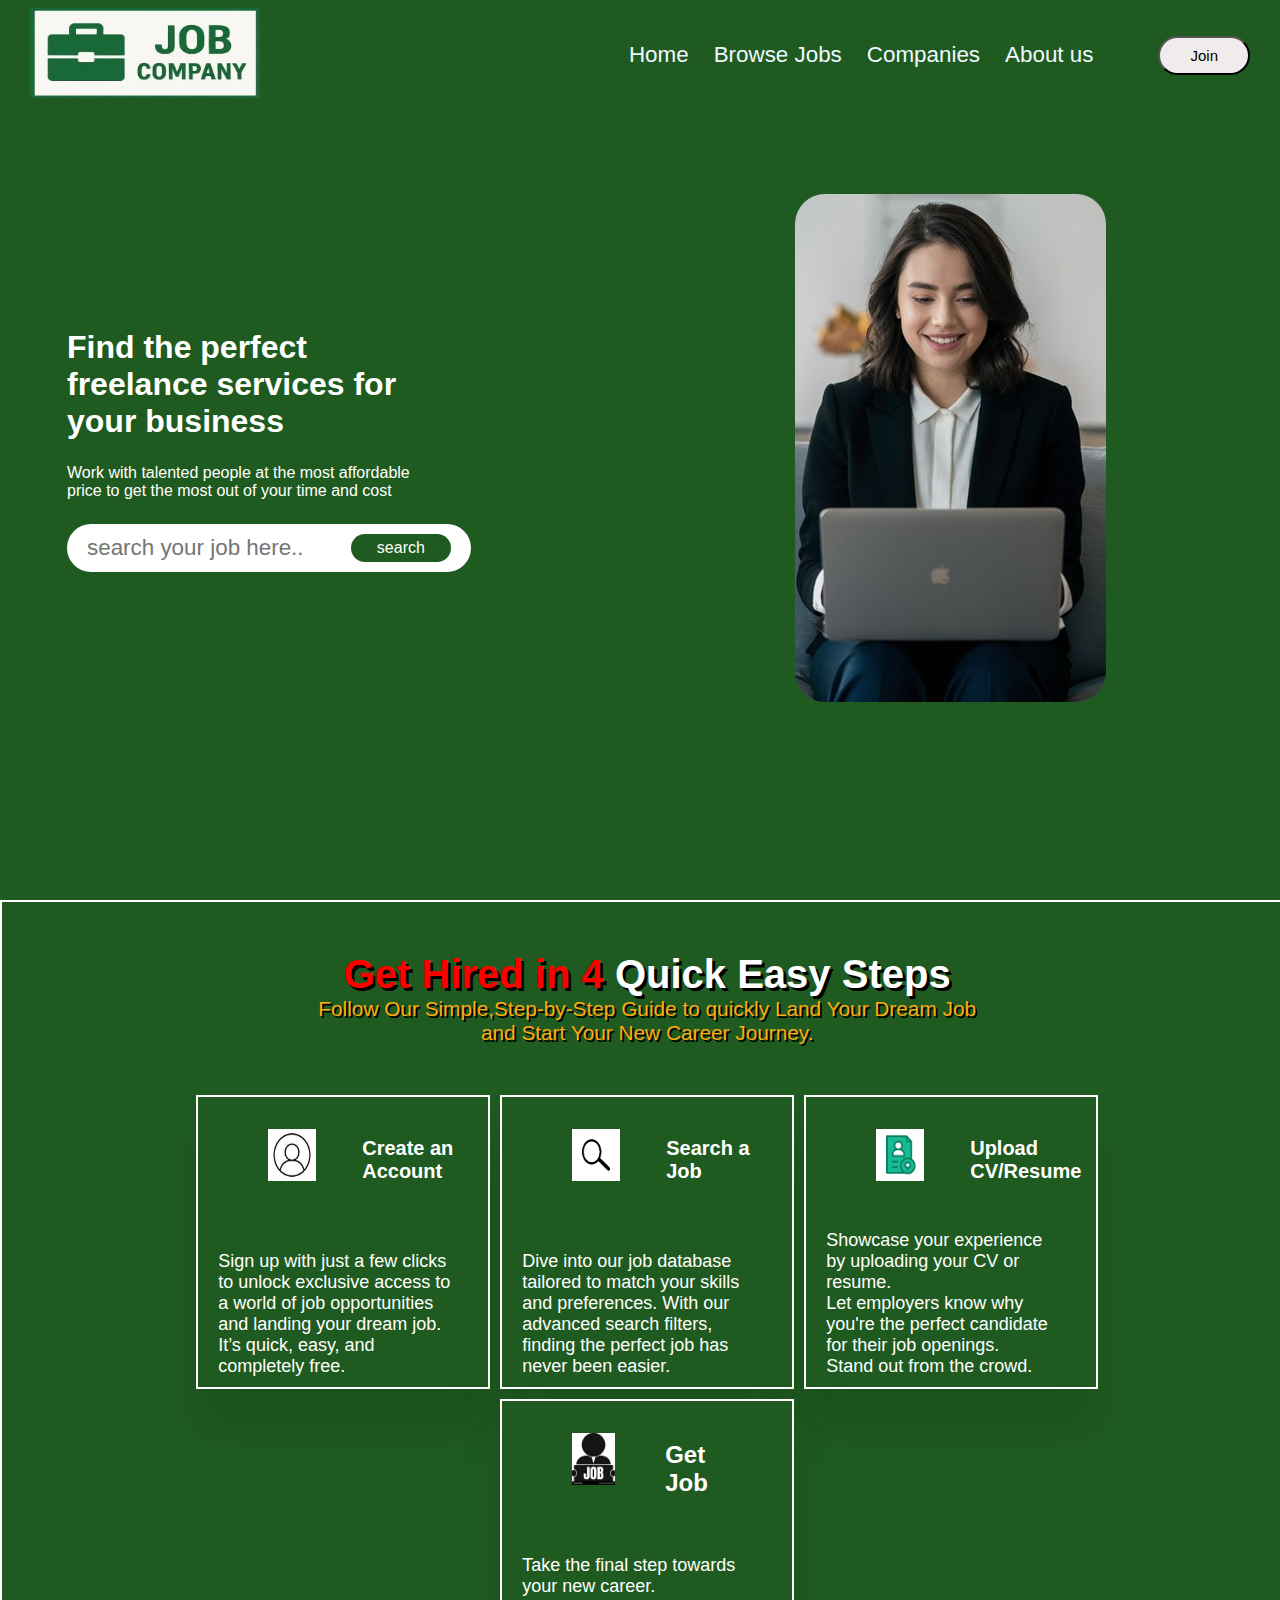
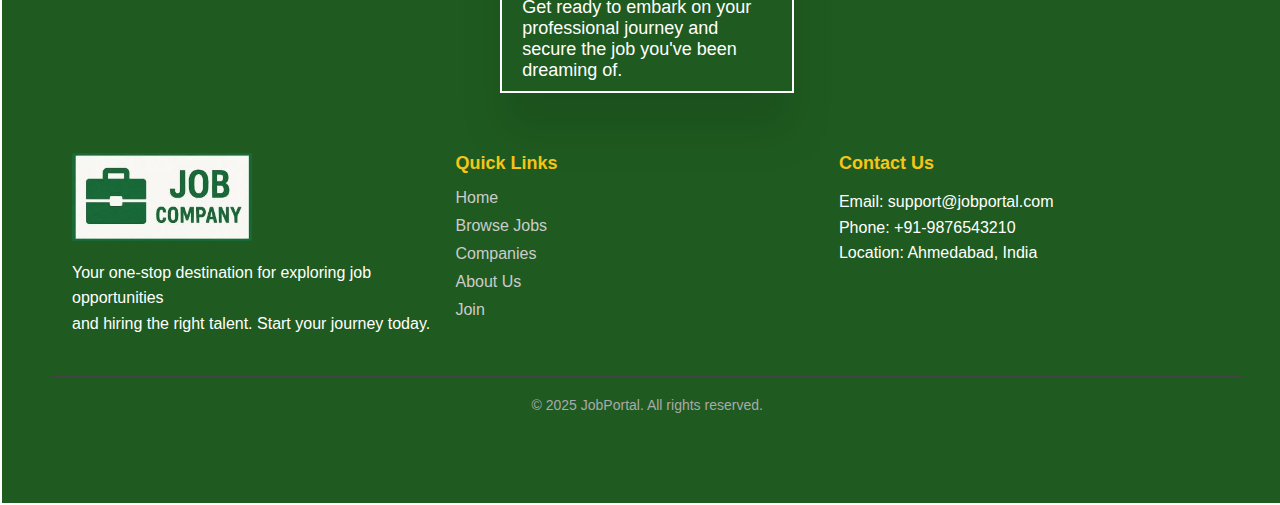
<file: index.html>
<!DOCTYPE html>
<html lang="en">

<head>
    <meta charset="UTF-8">
    <meta name="viewport" content="width=device-width, initial-scale=1.0">
    <title>Header</title>
    <link rel="stylesheet" href="style4.css">
    <link href='https://unpkg.com/boxicons@2.1.4/css/boxicons.min.css' rel='stylesheet'>
    <script>
        window.onload=function(){
          const bar =  document.getElementById("bar");
          const menu = document.getElementById("menu");
          if(bar){
            bar.addEventListener("click",()=> {
                menu.classList.toggle("active");
            });
          }
        }
    </script>
</head>

<body>
    <div class="sticky">
        <header>
            <div id="navbar" >
                <a href="index.html">
                    <img class="logo"
                        src="logo.jpg" height="90px" width="230px"></a>

                <ul style="list-style-type: none;" id="menu" >
                    <li><a href="./index.html">Home</a></li>
                    <li class="dropdown">
                        <a href="#">Browse Jobs</a>
                        <div class="dropdown-box">
                            <a href="#">Full Time</a><br>
                            <a href="#">Part Time</a><br>
                            <a href="#">Remote</a>
                        </div>
                    </li>
                    <li><a href="company.html">Companies</a></li>
                    <li><a href="./about.html">About us</a></li>
                    <a href="form.html"><button id="w-btn">Join</button></a>
                </ul>
                <i id="bar" class='bx bx-menu'></i>
            </div>

        </header>

    </div>
    <section class="hero">
        <div class="hero-box obj-width">
            <div class="h-left">
                <h1> Find the perfect freelance services for your business </h1>
                <p>Work with talented people at the most affordable price to get the most out of your time and cost </p>
                <div class="search">
                    <input type="text" placeholder="search your job here..">
                    <a id="g-btn" herf="#">search</a>
                </div>
            </div>

            <div class="h-right">
                <img src="img1.jpg">
            </div>
        </div>
     </section>

     <div class="wholepage">
        <h1>Get Hired in 4 <span class="highlight">Quick Easy Steps</span></h1>
        <p class="subtext">Follow Our Simple,Step-by-Step Guide to quickly Land Your Dream Job 
            <br>and Start Your New Career Journey.</p>
    <div class="container">

        <div class="card">
            <img src="account2.jpg">
            <h2 class="text">Create an Account</h2>
            <p>Sign up with just a few clicks to unlock exclusive access to a world of job opportunities and landing your dream job. It’s quick, easy, and completely free.</p>
        </div>

        <div class="card">
            <img src="search.jpg">
            <h2 class="text">Search a Job</h2>
            <p>Dive into our job database tailored to match your skills and preferences. With our advanced search filters, finding the perfect job has never been easier.</p>
        </div>

        <div class="card">
            <img src="upload.png">
            <h2>Upload CV/Resume</h2>
            <p>
                Showcase your experience by uploading your CV or resume.<br>
                Let employers know why you're the perfect candidate for their job openings.<br>Stand out from the crowd.
            </p>
        </div>

        <div class="card">
            <img src="job.jpg">
            <div class="text">
                <h2>Get Job</h2></div>
            <p>Take the final step towards your new career.<br>Get ready to embark on your professional journey and secure the job you've been dreaming of.</p>
        </div>
    </div>

    
    
    <footer class="footer">
        <div class="footer-container">
            <div class="footer-section about">
                <img class="logo" src="logo.jpg" alt="Logo" width="180px">
                <p>Your one-stop destination for exploring job opportunities <br>
                    and hiring the right talent. Start your journey today.</p>
            </div>
    
            <div class="footer-section links">
                <h3>Quick Links</h3>
                <ul>
                    <li><a href="index1.html">Home</a></li>
                    <li><a href="#">Browse Jobs</a></li>
                    <li><a href="companys.html">Companies</a></li>
                    <li><a href="#">About Us</a></li>
                    <li><a href="form.html">Join</a></li>
                </ul>
            </div>
    
            <div class="footer-section contact">
                <h3>Contact Us</h3>
                <p>Email: support@jobportal.com</p>
                <p>Phone: +91-9876543210</p>
                <p>Location: Ahmedabad, India</p>
            </div>
    
        
        </div>
    
        <div class="footer-bottom">
            <p>&copy; 2025 JobPortal. All rights reserved.</p>
        </div>
    </footer>
    
</body>

</html>
</file>
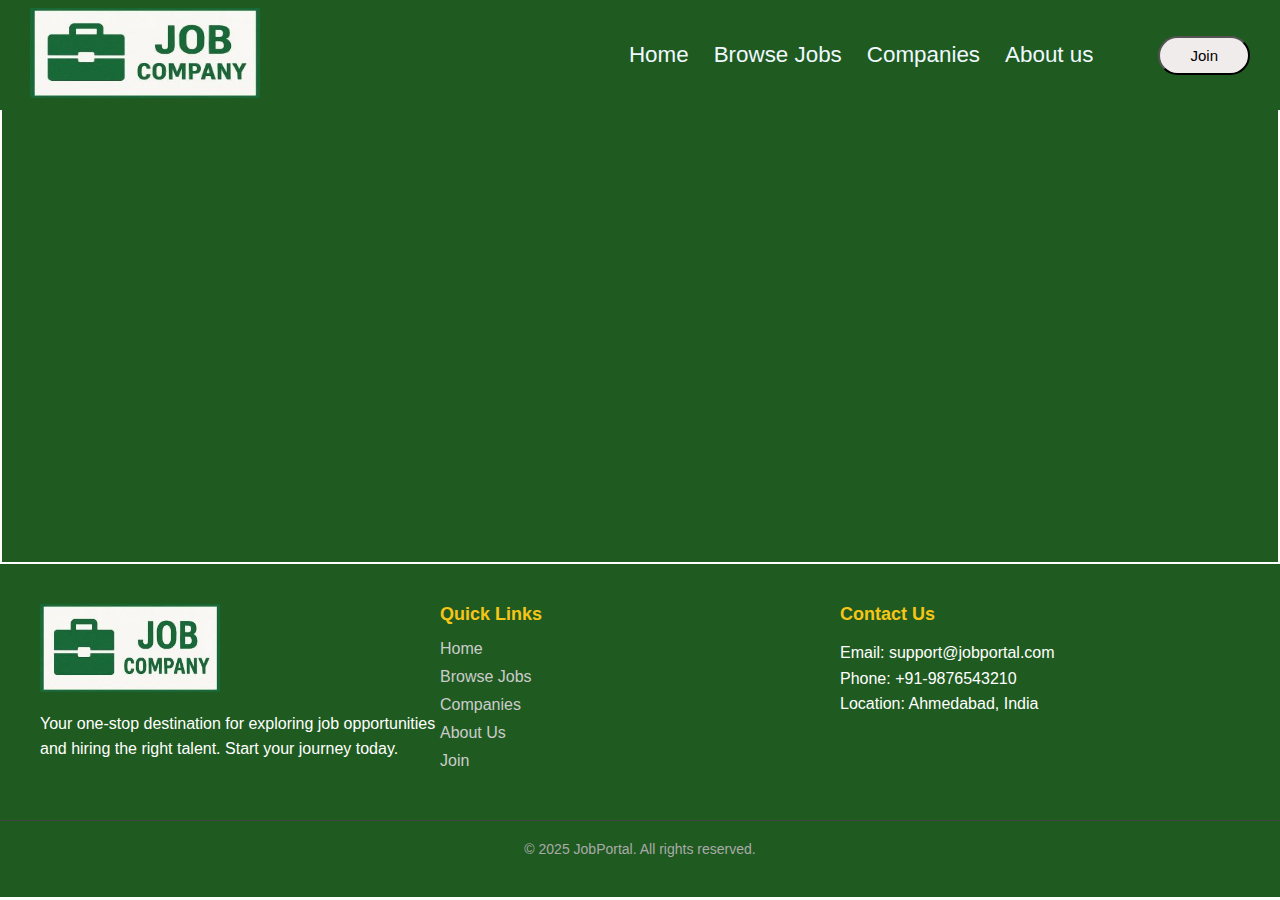
<file: about.html>
<!DOCTYPE html>
<html lang="en">

<head>
    <meta charset="UTF-8">
    <meta name="viewport" content="width=device-width, initial-scale=1.0">
    <title>About us</title>
    <link rel="stylesheet" href="./style4.css">
    <link href='https://unpkg.com/boxicons@2.1.4/css/boxicons.min.css' rel='stylesheet'>
    <script>
        window.onload=function(){
          const bar =  document.getElementById("bar");
          const menu = document.getElementById("menu");
          if(bar){
            bar.addEventListener("click",()=> {
                menu.classList.toggle("active");
            });
          }
        }
    </script>
    <style>
        iframe {
            display: flex;
            justify-content: center;
            align-items: center;
            margin: 0 auto;
            padding-top: 90px;
        

        }
        .iframebox{
            position: relative;
            top: 20px;
            border: 2px solid white;
            background-color:  rgb(31, 91, 32);
        }
        @media(max-width:699px){
            iframe{
                width:auto;
              
            }
        }

    </style>
</head>

<body>
    <div class="sticky">
        <header>
            <div id="navbar" >
                <a href="index.html">
                    <img class="logo"
                        src="logo.jpg" height="90px" width="230px"></a>

                <ul style="list-style-type: none;" id="menu" >
                    <li><a href="./index.html">Home</a></li>
                    <li class="dropdown">
                        <a href="#">Browse Jobs</a>
                        <div class="dropdown-box">
                            <a href="#">Full Time</a><br>
                            <a href="#">Part Time</a><br>
                            <a href="#">Remote</a>
                        </div>
                    </li>
                    <li><a href="company.html">Companies</a></li>
                    <li><a href="./about.html">About us</a></li>
                    <a href="form.html"><button id="w-btn">Join</button></a>
                </ul>
                <i id="bar" class='bx bx-menu'></i>
            </div>

        </header>

    </div>
    <div class="iframebox">


    <iframe
        src="https://www.google.com/maps/embed?pb=!1m18!1m12!1m3!1d3671.6547785840125!2d72.54541757386635!3d23.036444415813126!2m3!1f0!2f0!3f0!3m2!1i1024!2i768!4f13.1!3m3!1m2!1s0x395e84eb2ad9d19d%3A0xf2b4a864174675d9!2sK.%20S.%20School%20of%20Business%20Management%20%26%20Information%20Technology!5e0!3m2!1sen!2sin!4v1744873684693!5m2!1sen!2sin"
        width="600" height="450" style="border:0;" allowfullscreen="" loading="lazy"
        referrerpolicy="no-referrer-when-downgrade" ></iframe>

    </div>
    <footer class="footer">
        <div class="footer-container">
            <div class="footer-section about">
                <img class="logo" src="logo.jpg" alt="Logo" width="180px">
                <p>Your one-stop destination for exploring job opportunities <br>
                    and hiring the right talent. Start your journey today.</p>
            </div>

            <div class="footer-section links">
                <h3>Quick Links</h3>
                <ul>
                    <li><a href="index1.html">Home</a></li>
                    <li><a href="#">Browse Jobs</a></li>
                    <li><a href="companys.html">Companies</a></li>
                    <li><a href="#">About Us</a></li>
                    <li><a href="form.html">Join</a></li>
                </ul>
            </div>

            <div class="footer-section contact">
                <h3>Contact Us</h3>
                <p>Email: support@jobportal.com</p>
                <p>Phone: +91-9876543210</p>
                <p>Location: Ahmedabad, India</p>
            </div>


        </div>

        <div class="footer-bottom">
            <p>&copy; 2025 JobPortal. All rights reserved.</p>
        </div>
    </footer>
</body>

</html>
</file>
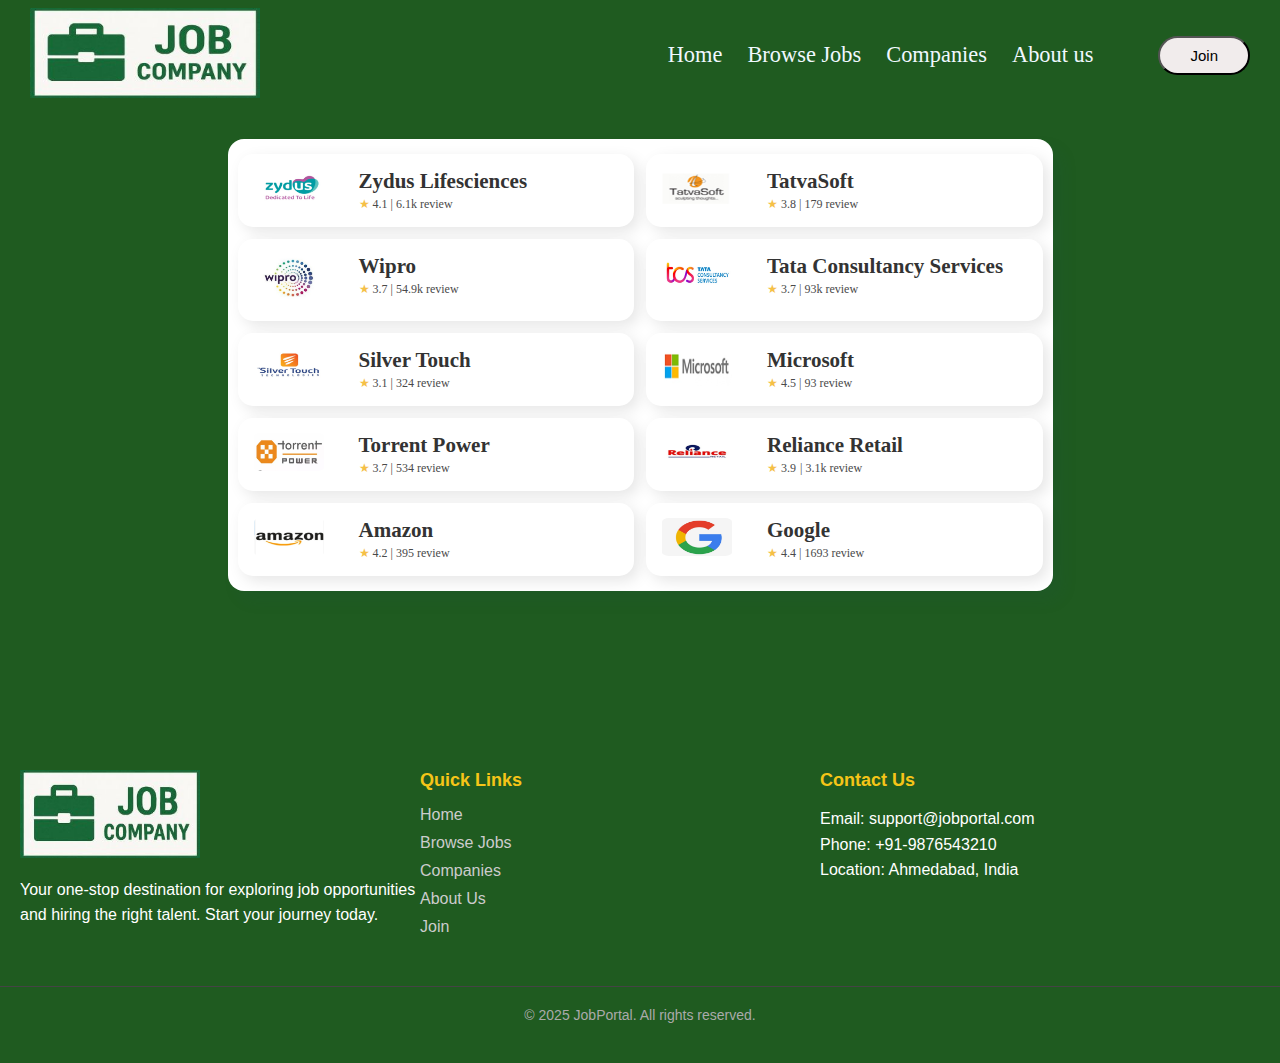
<file: company.html>
<!DOCTYPE html>
<html lang="en">

<head>
    <meta charset="UTF-8">
    <meta name="viewport" content="width=device-width, initial-scale=1.0">
    <link rel="stylesheet" href="stylee1.css">
    <title>Document</title>
    <link href='https://unpkg.com/boxicons@2.1.4/css/boxicons.min.css' rel='stylesheet'>
    <script>
        window.onload=function(){
          const barr =  document.getElementById("barr");
          const menu = document.getElementById("menu");
          if(barr){
            barr.addEventListener("click",()=> {
                menu.classList.toggle("active");
            });
          }
        }
    </script>
    
       
</head>

<body>

    
    <div class="sticky">
        <header>
            <div id="navbar" >
                <a href="index.html">
                    <img class="logo1"
                        src="logo.jpg" height="90px" width="230px"></a>

                <ul style="list-style-type: none;" id="menu" >
                    <li><a href="./index.html">Home</a></li>
                    <li class="dropdown">
                        <a href="#">Browse Jobs</a>
                        <div class="dropdown-box">
                            <a href="#">Full Time</a><br>
                            <a href="#">Part Time</a><br>
                            <a href="#">Remote</a>
                        </div>
                    </li>
                    <li><a href="company.html">Companies</a></li>
                    <li><a href="./about.html">About us</a></li>
                    <a href="form.html"><button id="w-btn">Join</button></a>
                </ul>
                <i id="barr" class='bx bx-menu'></i>
            </div>

        </header>
      

    </div>

<div class="body1">
    <section class="slider">
        <div class="cards item1"><a href="https://www.zyduslife.com/career.html">
                <div class="logo">
                    <img src="c1.jpg">
                </div>
                <div class="company-name">
                    <h1>Zydus Lifesciences</h1>
                    <div>
                        <span class="star"> &#9733; </span>

                        <span class="view"> 4.1 </span>
                        <span class="review">| 6.1k review</span>

                    </div> </a>
                </div>
        </div>

        <div class="cards item2"> <a href="https://www.tatvasoft.com/career">
            <div class="logo">
                <img src="c2.jpg" alt="Company Logo" />
            </div>
            <div class="company-name">
                <h1>TatvaSoft</h1>
                <div>
                    <span class="star"> &#9733; </span>

                    <span class="view"> 3.8 </span>
                    <span class="review">| 179 review</span>

                </div></a>
            </div>
        </div>

        <div class="cards item3"> <a href="https://careers.wipro.com/">
            <div class="logo">
                <img src="c3.jpg" alt="Company Logo" />
            </div>
            <div class="company-name">
                <h1>Wipro</h1>
                <div>
                    <span class="star"> &#9733; </span>

                    <span class="view"> 3.7 </span>
                    <span class="review">| 54.9k review</span>

                </div></a>
            </div>
        </div>

        <div class="cards item4"> <a href="https://www.tcs.com/careers">
            <div class="logo">
                <img src="c4.jpg" alt="Company Logo" />
            </div>
            <div class="company-name">
                <h1>Tata Consultancy Services</h1>
                <div>
                    <span class="star"> &#9733; </span>

                    <span class="view"> 3.7 </span>
                    <span class="review">| 93k review</span>

                </div></a>
            </div>
        </div>

        <div class="cards item5"> <a href="https://www.silvertouch.com/career/">
            <div class="logo">
                <img src="c7.jpg" alt="Company Logo" />
            </div>
            <div class="company-name">
                <h1>Silver Touch</h1>
                <div>
                    <span class="star"> &#9733; </span>

                    <span class="view"> 3.1 </span>
                    <span class="review">| 324 review</span>

                </div></a>
            </div>
        </div>


        <div class="cards item6"> <a href="https://careers.microsoft.com/v2/global/en/home.html">
            <div class="logo">
                <img src="c6.jpg" alt="Company Logo" />
            </div>
            <div class="company-name">
                <h1>Microsoft</h1>
                <div>
                    <span class="star"> &#9733; </span>

                    <span class="view"> 4.5 </span>
                    <span class="review">| 93 review</span>

                </div></a>
            </div>
        </div>


        <div class="cards item7"> <a href="https://www.torrentpower.com/">
            <div class="logo">
                <img src="c5.jpg" alt="Company Logo" />
            </div>
            <div class="company-name">
                <h1>Torrent Power</h1>
                <div>
                    <span class="star"> &#9733; </span>

                    <span class="view"> 3.7 </span>
                    <span class="review">| 534 review</span>

                </div></a>
            </div>
        </div>

        <div class="cards item8"> <a href="https://rcareers.ril.com/sap/bc/bsp/sap/zerec_home_page/home_page.do">
            <div class="logo">
                <img src="c8.jpg" alt="Company Logo" />
            </div>
            <div class="company-name">
                <h1>Reliance Retail </h1>
                <div>
                    <span class="star"> &#9733; </span>

                    <span class="view">3.9</span>
                    <span class="review">| 3.1k review</span>

                </div></a>
            </div>
        </div>

        <div class="cards item9"> <a href="https://www.amazon.jobs/en/">
            <div class="logo">
                <img src="c9.jpg" alt="Company Logo" />
            </div>
            <div class="company-name">
                <h1>Amazon</h1>
                <div>
                    <span class="star"> &#9733; </span>

                    <span class="view"> 4.2 </span>
                    <span class="review">| 395 review</span>
                </div></a>
            </div>
        </div>

        <div class="cards item10"> <a href="https://www.google.com/about/careers/applications/">
            <div class="logo">
                <img src="c10.jpg" alt="Company Logo" />
            </div>
            <div class="company-name">
                <h1>Google</h1>
                <div>
                    <span class="star"> &#9733; </span>

                    <span class="view"> 4.4 </span>
                    <span class="review">| 1693 review</span>
                </div></a>
            </div>
        </div>
    </section>

</div>

<footer class="footer">
    <div class="footer-container">
        <div class="footer-section about">
            <img class="logo" src="logo.jpg" alt="Logo" width="180px">
            <p>Your one-stop destination for exploring job opportunities <br>
                and hiring the right talent. Start your journey today.</p>
        </div>

        <div class="footer-section links">
            <h3>Quick Links</h3>
            <ul>
                <li><a href="index1.html">Home</a></li>
                <li><a href="#">Browse Jobs</a></li>
                <li><a href="companys.html">Companies</a></li>
                <li><a href="#">About Us</a></li>
                <li><a href="form.html">Join</a></li>
            </ul>
        </div>

        <div class="footer-section contact">
            <h3>Contact Us</h3>
            <p>Email: support@jobportal.com</p>
            <p>Phone: +91-9876543210</p>
            <p>Location: Ahmedabad, India</p>
        </div>

    
    </div>

    <div class="footer-bottom">
        <p>&copy; 2025 JobPortal. All rights reserved.</p>
    </div>
</footer>
</body>

</html>
</file>
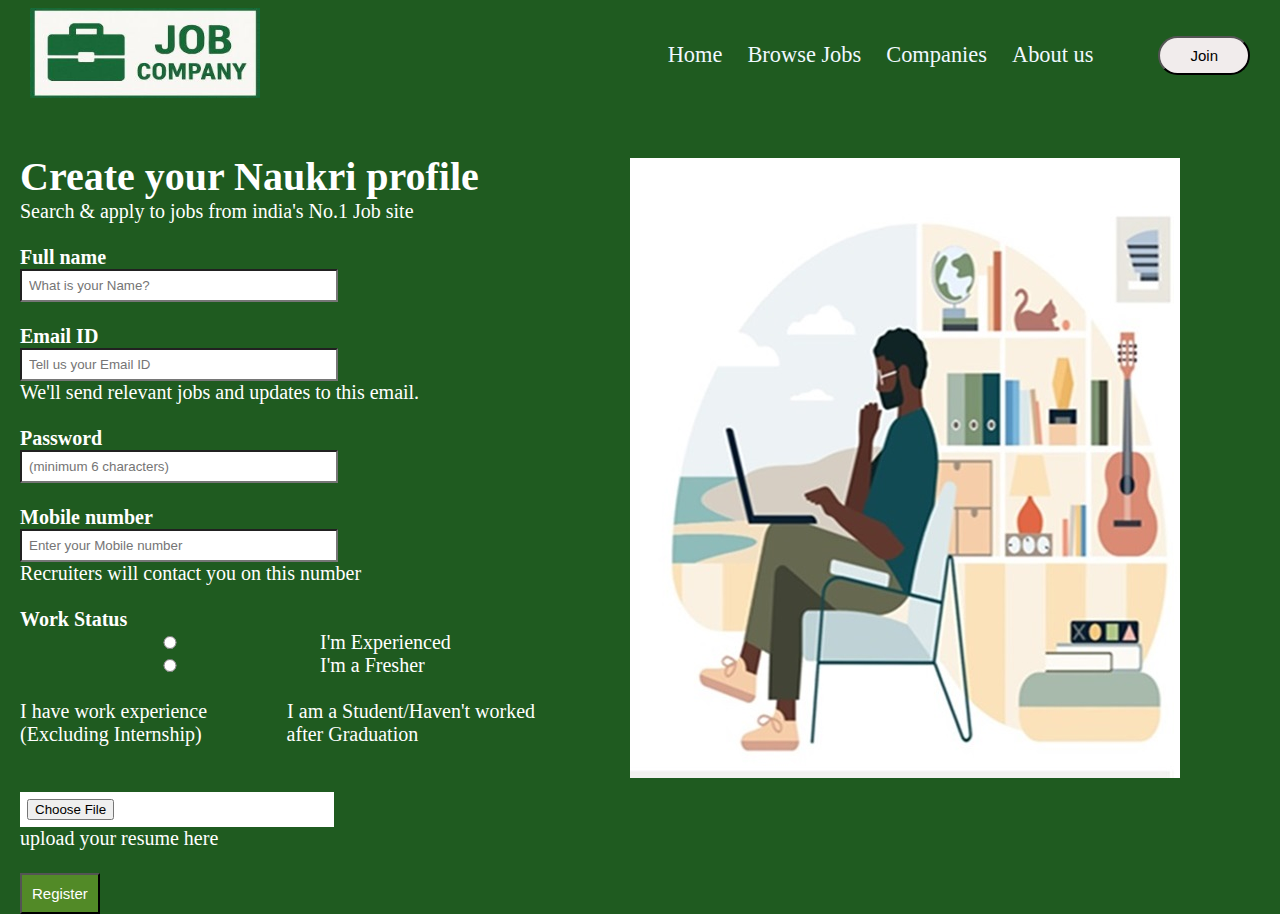
<file: form.html>
<!DOCTYPE html>
<html lang="en">

<head>
    <meta charset="UTF-8">
    <meta name="viewport" content="width=device-width, initial-scale=1.0">
    <title>Registration Form</title>
    <link rel="stylesheet" href="./StyleForm.css">
    <link href='https://unpkg.com/boxicons@2.1.4/css/boxicons.min.css' rel='stylesheet'>
    <script>
        window.onload=function(){
          const bar =  document.getElementById("bar");
          const menu = document.getElementById("menu");
          if(bar){
            bar.addEventListener("click",()=> {
                menu.classList.toggle("active");
            });
          }
          let form = document.getElementById("sumbitid");
            form.addEventListener("click", function()
            {
                let name=document.getElementById("name").value.trim();
                 let email=document.getElementById("email").value.trim();
                 let password=document.getElementById("password").value.trim();
                 let mobile=document.getElementById("mobile").value.trim();
               if(name === "" || email === "" || password === "" || mobile === ""){
                alert("Please Fill the form");
               }
               else{
                alert("Your Response has been submitted");}
            });
        }
    </script>
</head>

<body>
    <div class="sticky">
        <header>
            <div id="navbar" >
                <a href="index.html">
                    <img class="logo"
                        src="logo.jpg" height="90px" width="230px"></a>

                <ul style="list-style-type: none;" id="menu" >
                    <li><a href="./index.html">Home</a></li>
                    <li class="dropdown">
                        <a href="#">Browse Jobs</a>
                        <div class="dropdown-box">
                            <a href="#">Full Time</a><br>
                            <a href="#">Part Time</a><br>
                            <a href="#">Remote</a>
                        </div>
                    </li>
                    <li><a href="company.html">Companies</a></li>
                    <li><a href="./about.html">About us</a></li>
                    <a href="form.html"><button id="w-btn">Join</button></a>
                </ul>
                <i id="bar" class='bx bx-menu'></i>
            </div>

        </header>

    </div>
    <br>
    <div class="f1">
         <form>
            
             <h1>Create your Naukri profile</h1>
             Search & apply to jobs from india's No.1 Job site
             <br><br><b>Full name</b>
             <br><input type="text" id="name" placeholder="What is your Name?">
             <br><br>
             <b>Email ID</b>
             <br><input type="email"  id="email" placeholder="Tell us your Email ID">
             <br>We'll send relevant jobs and updates to this email.
             <br><br>
             <b>Password</b>
             <br><input type="password" id="password" placeholder="(minimum 6 characters)">
             <br><br>
             <b>Mobile number</b>
             <br><input type="text" placeholder="Enter your Mobile number" id="mobile">
             <br>Recruiters will contact you on this number
             <br><br>
             <b>Work Status</b><br>
             <input type="radio" name="work">I'm Experienced
             &nbsp;&nbsp;&nbsp;&nbsp;&nbsp;&nbsp;&nbsp;&nbsp;&nbsp;&nbsp;&nbsp;&nbsp;&nbsp;&nbsp;&nbsp;&nbsp;
             <br>

             <input type="radio" name="work">I'm a Fresher<br>
             <br>
             I have work experience &nbsp;&nbsp;&nbsp;&nbsp;&nbsp;&nbsp;&nbsp;&nbsp;&nbsp;&nbsp;&nbsp;&nbsp;&nbsp;&nbsp;
             I am a Student/Haven't worked
             <br>(Excluding Internship)
             &nbsp;&nbsp;&nbsp;&nbsp;&nbsp;&nbsp;&nbsp;&nbsp;&nbsp;&nbsp;&nbsp;&nbsp;&nbsp;&nbsp;&nbsp;&nbsp;after
             Graduation
             <br>
             <br><br>
             <input type="file"><br>upload your resume here
             <br><br>
             <button type="submit" name="" id="sumbitid">Register</button>
            
        </form>
    


    <div class="i1">
        <img src="formimg.jpg" >
    </div>
    </div>



    

</body>

</html>
</file>
<file: style4.css>
*{
    margin: 0px;
    padding: 0px;
}

header{
    position: fixed;
    width: 100%;
    top: 0px;
    z-index: 1;
    background-color: rgb(31, 91, 32);
}
#bar{
    display: none;
}

#navbar{
    display:flex;
    justify-content: space-between;
    position: sticky;
    align-items: center;
    height: 90px;
    padding: 10px;
    padding-left: 30px;
    padding-right: 30px;
}

#menu{
    display: flex;
    justify-content: flex-end;
    align-items: center;
    gap: 25px;

}


#menu li a{
    color:aliceblue;
    text-decoration: none;
    /* margin-left: 60px; */
    font-size:1.4rem;
    /* font-weight: 500; */
    position: sticky;

    
}
#w-btn{
    font-size: 15px;
    margin-left: 40px;
    background: white;
    color: black;
    padding: 9px 30px;
    border-radius: 20px;
    position: sticky;
    background-color: rgb(241, 236, 236);
    
    
}
#w-btn:hover{
    background-color: rgb(234, 102, 122);
    position: sticky;
}


footer{
    background-color: rgb(28, 84, 29);
    color: antiquewhite;
    
padding: 10px;

}
.company:hover{

background-color: rgb(234, 102, 122);
}
.hero{
    background-color: rgb(31, 91, 32);
}
.hero-box{
   display: flex;
   justify-content: space-between;
   height: 100vh;
   align-items: center;
   margin-left: 67px;
}
div .h1{
    position: relative;
    transform: transform 3s;
    animation-name: text;
}
@keyframes text{
    0%{
        transform: padding-left 10px;
        
        opacity: 0;
    }
    100%{
        transform: padding-left 50px;
        left: 0;
        opacity: 1;
    }
}
.h-left{
    width: 30%;
    color: white;
}
.h-left h1 {
    position: relative;
    animation: slideDown 5s ease-out forwards;
}
.h-left p{
    position: relative;
    animation: slider 6s ease-out forwards;
}
div .search{
    position: relative;
    animation: btn 5s ease-out forwards;
}
@keyframes slideDown {
    0% {
        left: -50px;
        opacity: 0;
    }
    100% {
        left: 0;
        opacity: 1;
    }
}
@keyframes btn {
    0% {
        left: -50px;
        opacity: 0;
    }
    100% {
        left: 0;
        opacity: 1;
    }
}
@keyframes slider {
    0% {
        left: -50px;
        opacity: 0;
    }
    100% {
        left: 0;
        opacity: 1;
    }
}
.h-right{
    position: relative;
    animation: img 5s ease-out forwards;
}
@keyframes img {
    0% {
        right: -50px;
        opacity: 0;
    }
    100% {
        right: 0;
        opacity: 1;
    }
}

.h-left p{
    padding: 1.5rem 0;
}
/*.search{    
    position: relative; 
  
} */

 #g-btn{
    
    text-decoration: none;
    background-color: rgb(31, 91, 32);
    color: white;
    padding: 5px 26px;
    text-align: center;
    border-radius: 20px;
    cursor: pointer;
 }
.search input{
    width: 100%;
    height: 3rem;
    border-radius: 35px;
    padding: 0 20px;
    font-size: 1.4rem;
    outline: none;
    border: none;
}
.search a{
    position: absolute;
    top: 10px;
    right: -20px;
}

.h-right{
    width: 40%;

}
.h-right img{
    width: auto;
    object-fit: cover;
    border-radius: 30px;
}
@media (max-width: 699px){
    .hero-box {
        flex-direction: column-reverse;
        justify-content: center;
        height: auto;
        align-items: start;
        padding: 8rem 0;
    } 
    .h-left {
        width: 50%;
        
    }
    .h-right {
        display:flex;
    }
    .search input {
        
        height: 3rem;
        border-radius: 35px;
        padding: 0 20px;
        font-size: 1rem;
        outline: none;
        border: none;
    }
    .search a {
        position: absolute;
        top: 10px;
        
    }
    #g-btn {
        text-decoration: none;
        background-color: blueviolet;
        color: white;
        padding: 5px 26px;
        border-radius: 20px;
        cursor: pointer;
    }
    .h-left h1 {
        position: relative;
        color: white;
        text-shadow: 2px 3px black;
        animation: slideDown 5s ease-out forwards;
    }
    .h-left p{
        position: relative;
        animation: slider 6s ease-out forwards;
    }
    div .search{
        position: relative;
        animation: btn 5s ease-out forwards;
    }
    @keyframes slideDown {
        0% {
            top: -50px;
            opacity: 0;
        }
        100% {
            top: 0;
            opacity: 1;
        }
    }
    @keyframes btn {
        0% {
            top: -50px;
            opacity: 0;
        }
        100% {
            top: 0;
            opacity: 1;
        }
    }
    @keyframes slider {
        0% {
            top: -50px;
            opacity: 0;
        }
        100% {
            top: 0;
            opacity: 1;
        }
    }
    .h-right{
        position: relative;
        animation: img 5s ease-out forwards;
    }
    @keyframes img {
        0% {
            top: -50px;
            opacity: 0;
        }
        100% {
            top: 0;
            opacity: 1;
        }
    }
    header{
        position: fixed;
        width: 100%;
        top: 0px;
        z-index: 1;
        background-color: rgb(31, 91, 32);
    }
    
    #navbar{
        display:flex;
        justify-content: space-between;
        position: sticky;
        align-items: center;
        height: 90px;
        padding: 10px;
        padding-left: 20px;
       /* padding-right: 50px;*/
    }
    
    #menu{
        
        display: block;
        width: 280px;
        height: auto;
        background-color: #fff;
        position: absolute;
        top: 80px;
        right: -100%;
        padding: 30px 0;
        box-shadow: 0px 2px 10px rgb(0,0,0,0.2) ;
        border-radius: 13px;
        opacity: 0;
        transition: all 0.3s ease;
       
    }
    
    #bar{
        display: block;
        color: white;
        font-size: 1.7rem;
        cursor: pointer;
    }
    #menu.active{
             right: 10px;
             opacity: 1;

    }
    #menu li a{
        color:rgb(28, 84, 29);
    }
    #menu li{
        padding: 1rem;
    }
    
    
    #w-btn{
        font-size: 15px;
        margin-left: 15px;
        background: white;
        color: black;
        padding: 9px 30px;
        border-radius: 20px;
        position: sticky;
        background-color: rgb(241, 236, 236);
        
        
        
    }
    /*#w-btn:hover{
        background-color: rgb(234, 102, 122);
        position: sticky;
    }*/
    
    
    footer{
        background-color: rgb(28, 84, 29);
        color: antiquewhite;
        padding: 10px;
    
    }
    
    
}


li:hover{
    height: 30px;
    padding: 5px;
    background-color: rgba(255, 0, 0, 0.486);
    border-radius:10px ;
    box-shadow:2px 2px 2px 2px rgba(0, 0, 0, 0.285) ;
}
body{
    font-family: 'Segoe UI', Tahoma, Geneva, Verdana, sans-serif;
  margin: 0;
  padding: 0;
  background: #fff;
  color: #333;
  display:block;
  
}
.wholepage{
    margin: auto;
    padding: 50px;
    background-color: #fff;
    width: 93vw;
   background-color: rgb(31, 91, 32);
   border: 2px solid white;
   


    
}
.wholepage h1 
{   
   justify-content: center;
   text-align: center;
   margin: 0 auto;
   font-size: 2.5rem;
   color: red;
   text-shadow: 3px 3px black;
   background-color: rgb(31, 91, 32);
}

.subtext{
    font-size: 1.3rem;
   color: rgb(254, 170, 14);
   text-shadow: 2px 2px black;

   
  margin-bottom: 50px;
  justify-content: center; 
  text-align: center;
}

.highlight{
    color: white;
}
.container{
  display: flex;
  flex-wrap: wrap; /* optional: wraps on small screens */
  gap:10px;
  color: white;
    min-height: 300px;
    justify-content: center;

    background-color: rgb(31, 91, 32);
    
}
.card{
    width: 250px;
    height: 200px;
    border: 2px solid white;
   
    padding: 30px 20px 60px;
    position:relative;
    display: flex;
    background-color:rgb(31, 91, 32);
  box-shadow: 0 41px 40px rgba(0, 0, 0, 0.1);
    
    
}
.card img{
  height:52px;
  width:48px;
  
  margin-top: 2px;
  
  
  margin-left: 50px;
  
}
.card h2{
  font-size: 1.25rem;
  font-weight: bold;
  margin: 10px 0px 15px;
  min-height: 48px; 
 margin-left: 46px;
}
.card p{
  position: absolute;
  color: white;
  bottom: 10px;
  text-align:left;
  margin-right: 31px;
  font-size: large;
}
.text h2{
  justify-content:center;
  margin: 10px 50px;
  font-size:x-large;
  font-weight: 700;
}
.card:hover{
  transform: translateY(-30px);
  transition: transform 0.3s ease;
}
@media (max-width: 699px) {
  .wholepage {
    padding: 30px;
    width: auto;
    height: auto;
  }

  .card {
    width: 100%;
    height: 45px;
    padding: 17px 12px 75px;
  }

  .card h2 {
    font-size: 1rem;
    justify-content: center;
    text-align: center;
    margin-top: 10px;
  }

  .card p {
    font-size: 0.8rem;
    margin-right: 69px;
    
  }

  .container {
    flex-direction: column;
    align-items: center;
  }
}

    .dropdown {
        position: relative;
        display: inline-block;
    }

    .dropdown-box {
        display: none;
        position: absolute;
        background-color: rgb(31, 91, 32);
        min-width: 160px;
        color: black;
        margin-top: 10px;
        box-shadow: 0px 8px 16px rgba(0,0,0,0.2);
        padding: 10px;
        z-index: 1;
        border-radius: 5px;
    }

    .dropdown:hover .dropdown-box {
        display: block;
    }

    .dropdown-box a {
        color: black;
        background-color: rgb(254, 170, 14);
        padding: 5px 10px;
        text-decoration: none;
        display: block;
    }

    .dropdown-box a:hover {
        background-color: black;
    }



    /* Footer */
    .footer {
        background-color: rgb(31, 91, 32);
        color: #fff;
        padding: 40px 0;
        font-family: Arial, sans-serif;
    }
    
    .footer-container {
        display: flex;
        flex-wrap: wrap;
        justify-content: space-around;
        max-width: 1200px;
        margin: auto;
        padding: 0 20px;
    }
    
    .footer-section {
        flex: 1 1 220px;
        margin: 20px 0;
    }
    
    .footer-section h3 {
        margin-bottom: 15px;
        font-size: 18px;
        color: #f5c518;
    }
    
    .footer-section ul {
        list-style: none;
        padding: 0;
    }
    
    .footer-section ul li a {
        color: #ccc;
        text-decoration: none;
        margin-bottom: 10px;
        display: block;
    }
    
    .footer-section ul li a:hover {
        color: #fff;
    }
    
    .footer-section p {
        line-height: 1.6;
    }
    
    .footer-section .logo {
        margin-bottom: 15px;
    }
    
    .footer-bottom {
        text-align: center;
        border-top: 1px solid #444;
        padding-top: 20px;
        margin-top: 20px;
        font-size: 14px;
        color: #aaa;
    }
    
    .footer-section.social a {
        margin-right: 10px;
        display: inline-block;
    }
</file>
<file: stylee1.css>
*{
    margin: 0;
    padding: 0;
    
}
body{
    height: 690px;
    
    
    background-color:rgb(31, 91, 32);;
    align-items: center;
    
}
.body1{
    width: 100%;
    height: 690px;
    display:flex;
   justify-content:center;
    background-color:rgb(31, 91, 32);;
    align-items: center;
    margin-top: 20px;
}

.logo img{
    width: 70px;
    border-radius: 10%;
    margin-right: 5px;
    height:auto;

}
.cards {
    display: grid;
     
    grid-template-columns: 100px 250px;
    gap: 5px;
    align-items: flex-start;
    background-color: white;
    padding: 15px 16px;
    border-radius: 15px;
    box-shadow: 5px 5px 15px rgba(0, 0, 0, 0.1);
  }
  .cards:hover{
    background-color: aliceblue;
    box-shadow: 2px 2px 2px 2px rgba(0, 0, 0, 0.614);
  }
  
  .company-name h1 {
    font-size: 21px;
    color: #333;
    margin-bottom: auto;
    
  }
  a{
    text-decoration: none;
  }
 .item1{
    grid-column:1/2;
}
.item2{
    grid-column:2/3;
}
.item3{
    grid-column: 1/2;
}
.item4{
    grid-column:2/3; 
}
.item5{
    grid-column: 1/2;
}
.item6{
    grid-column: 2/3;
}
.item7{
    grid-column: 1/2;
}
.item8{
    grid-column: 2/3;
}
.item9{
    grid-column: 1/2;
}
.img{
    display:flex;
}


.slider {
    padding: 15px 10px;
    flex-basis: 805px;
    width: 400px;
    display: grid;
    
    gap: 12px;
    border-radius: 16px;
    box-shadow: 10px 10px 15px #21505b1a;
    background-color: white;
    cursor: pointer;
    position: relative;

}
.star{
    color:rgb(245, 192, 71);
    margin-bottom: auto;
    font-size: 12px;
}

.view{
    color: rgb(74, 74, 74);
    font-size: 12px;
}
.review{
    font-size: 12px;
    color: rgb(74, 74, 74);

}
#menu li a{
    color:aliceblue;
    text-decoration: none;
    /* margin-left: 60px; */
    font-size:1.4rem;
    /* font-weight: 500; */
    position: sticky;

    
}
@media (max-width: 699px){
   
    header{
        position: fixed;
        width: 100%;
        top: 0px;
        z-index: 1;
        background-color: rgb(31, 91, 32);
    }
    
    #navbar{
        display:flex;
        justify-content: space-between;
        position: sticky;
        align-items: center;
        height: 90px;
        padding: 10px;
        padding-left: 20px;
        /*padding-right: 50px;*/
    }
    footer{
        background-color: rgb(28, 84, 29);
        color: antiquewhite;
        padding: 10px;
    
    }
    .footer-container{
        margin-top: 120px;
    }
.cards{ 

    display: flex;
    gap : 10px;
    padding: 9px;
    margin: 1px;
}
.cards:hover{
    background-color: aliceblue;
  }
.slider {
    
    flex-basis: 805px;
    width: 400px;
    display: flex;
    flex-direction: column ;
    gap: 5px;
    border-radius: 7px;
    box-shadow: 10px 10px 15px #21505b1a;
    background-color: white;
    cursor: pointer;
    position: relative;
    margin-top: 265px;;

}


}

header{
    position: fixed;
    width: 100%;
    top: 0px;
    z-index: 1;
    background-color: rgb(31, 91, 32);
}
#navbar{
    display:flex;
    justify-content: space-between;
    position: sticky;
    align-items: center;
    height: 90px;
    padding: 10px;
    padding-left: 30px;
    padding-right: 30px;
}

/*.logo1{
    position: relative;
    right: 300px;
    top: 15px;
}*/

#menu{
    display: flex;
    justify-content: flex-end;
    align-items: center;
    gap: 25px;
   /* position: relative;
    top: 20px;
    right: 400px;*/
}
#barr{
    display: none;
}
@media( max-width:699px) {
    #menu{
        /*display: flex;
        justify-content: flex-end;
        align-items: center;
        gap: 30px;*/
        display: block;
        width: 280px;
        height: auto;
        background-color: #fff;
        position: absolute;
        top: 80px;
        right: -100%;
        padding: 30px 0;
        box-shadow: 0px 2px 10px rgb(0,0,0,0.2) ;
        border-radius: 13px;
        opacity: 0;
        transition: all 0.3s ease;
       
    }
   
    
    
    #w-btn{
        font-size: 15px;
        margin-left: 15px;
        background: white;
        color: black;
        padding: 9px 30px;
        border-radius: 20px;
        position: sticky;
        background-color: rgb(241, 236, 236);
        
        
        
    }
#barr{
    color: white;
    display: flex;
    font-size: 1.7rem;
    cursor: pointer;

}
#menu.active{
    right: 10px;
    opacity: 1;
}
}
@media(max-width:699px){
    #menu li a{
        color:rgb(31, 91, 32);
    }
    #menu li{
        padding: 1rem;
    }
}






*{
    margin: 0px;
    padding: 0px;
}


#w-btn{
    font-size: 15px;
    margin-left: 40px;
    background: white;
    color: black;
    padding: 9px 30px;
    border-radius: 20px;
    position: sticky;
    background-color: rgb(241, 236, 236);
    
    
}
#w-btn:hover{
    background-color: rgb(234, 102, 122);
    position: sticky;
}

.dropdown {
    position: relative;
    display: inline-block;
}

.dropdown-box {
    display: none;
    position: absolute;
    background-color: rgb(31, 91, 32);
    min-width: 160px;
    color: black;
    margin-top: 10px;
    box-shadow: 0px 8px 16px rgba(0,0,0,0.2);
    padding: 10px;
    z-index: 1;
    border-radius: 5px;
}

.dropdown:hover .dropdown-box {
    display: block;
}

.dropdown-box a {
    color: black;
    background-color: rgb(254, 170, 14);
    padding: 5px 10px;
    text-decoration: none;
    display: block;
}

.dropdown-box a:hover {
    background-color: black;
}

li:hover{
    height: 30px;
    padding: 5px;
    background-color: rgba(255, 0, 0, 0.486);
    border-radius:10px ;
    box-shadow:2px 2px 2px 2px rgba(0, 0, 0, 0.285) ;
}

/* Footer */
.footer {
    background-color: rgb(31, 91, 32);
    color: #fff;
    padding: 40px 0;
    font-family: Arial, sans-serif;
}

.footer-container {
    display: flex;
    flex-wrap: wrap;
    justify-content: space-around;
    max-width: 1200px;
    
    padding: 0 20px;
}

.footer-section {
    flex: 1 1 220px;
    margin: 20px 0;
}

.footer-section h3 {
    margin-bottom: 15px;
    font-size: 18px;
    color: #f5c518;
}

.footer-section ul {
    list-style: none;
    padding: 0;
}

.footer-section ul li a {
    color: #ccc;
    text-decoration: none;
    margin-bottom: 10px;
    display: block;
}

.footer-section ul li a:hover {
    color: #fff;
}

.footer-section p {
    line-height: 1.6;
}

.footer-section .logo {
    margin-bottom: 15px;
}

.footer-bottom {
    text-align: center;
    border-top: 1px solid #444;
    padding-top: 20px;
    margin-top: 20px;
    font-size: 14px;
    color: #aaa;
}

.footer-section.social a {
    margin-right: 10px;
    display: inline-block;
}
</file>
<file: StyleForm.css>
*{
    
    margin: 0;
    padding: 0;
}
header{
    position: fixed;
    width: 100%;
    top: 0px;
    z-index: 1;
    background-color: rgb(31, 91, 32);
}
#navbar{
    display:flex;
    justify-content: space-between;
    position: sticky;
    align-items: center;
    height: 90px;
    padding: 10px;
    padding-left: 30px;
    padding-right: 30px;
}
#menu{
    display: flex;
    justify-content: flex-end;
    align-items: center;
    gap: 25px;

}

#bar{
    display: none;
}
#menu li a{
    color:aliceblue;
    text-decoration: none;

    font-size:1.4rem;
     
    position: sticky;

    
}
.dropdown {
    position: relative;
    display: inline-block;
}
.dropdown-box {
    display: none;
    position: absolute;
    background-color: rgb(31, 91, 32);
    min-width: 160px;
    color: black;
    margin-top: 10px;
    box-shadow: 0px 8px 16px rgba(0,0,0,0.2);
    padding: 10px;
    z-index: 1;
    border-radius: 5px;
}
.dropdown:hover .dropdown-box {
    display: block;
}
.dropdown-box a {
    color: black;
    background-color: rgb(254, 170, 14);
    padding: 5px 10px;
    text-decoration: none;
    display: block;
}
.dropdown-box a:hover {
    background-color: black;
}
#w-btn{
    font-size: 15px;
    margin-left: 40px;
    background: white;
    color: black;
    padding: 9px 30px;
    border-radius: 20px;
    position: sticky;
    background-color: rgb(241, 236, 236);  
}
#w-btn:hover{
    background-color: rgb(234, 102, 122);
    position: sticky;
}

@media(max-width: 699px){
    header{
        position: fixed;
        width: 100%;
        top: 0px;
        z-index: 1;
        background-color: rgb(31, 91, 32);
    }
    #navbar{
        display:flex;
        justify-content: space-between;
        position: sticky;
        align-items: center;
        height: 90px;
        padding: 10px;
        padding-left: 20px;
    }
    
    #menu{
        
        display: block;
        width: 280px;
        height: auto;
        background-color: #fff;
        position: absolute;
        top: 80px;
        right: -100%;
        padding: 30px 0;
        box-shadow: 0px 2px 10px rgb(0,0,0,0.2) ;
        border-radius: 13px;
        opacity: 0;
        transition: all 0.3s ease;
       
    }
    #bar{
        display: block;
        color: white;
        font-size: 1.7rem;
        cursor: pointer;
    }
    #menu.active{
        right: 10px;
        opacity: 1;
    }
    
    #menu li{
        padding: 1rem;
    }
    #menu li a{
        color:rgb(28, 84, 29);
    }
    
    #w-btn{
        font-size: 15px;
        margin-left: 15px;
        background: white;
        color: black;
        padding: 9px 30px;
        border-radius: 20px;
        position: sticky;
        background-color: rgb(241, 236, 236);  
    }
    .i1{
        display: none;
    }
}


body{
    background-color: rgb(31, 91, 32);
}

.i1{
    margin-top: 140px;
    object-fit: cover;
    margin-left:auto;
    margin-right: 100px;
}
.f1{
    display: flex;
}

form{
    margin-top: 135px;
    font-size: 20px;
    color:white;
    margin-right: auto;
    margin-left: 20px;
}
input{
    width: 300px;
    padding: 7px;
    background-color: white;
}
button{
    padding: 10px;
    font-size: 15px;
    color: white;
    background-color: rgba(153, 205, 50, 0.418);
}
    

/*
footer{
    background-color: rgb(28, 84, 29);
    color: antiquewhite;
padding: 10px;

}
.company:hover{

background-color: rgb(234, 102, 122);
}
.hero{
    background-color: rgb(31, 91, 32);
}
.hero-box{
   display: flex;
   justify-content: space-between;
   height: 100vh;
   align-items: center;
   margin-left: 67px;
}
div .h1{
    position: relative;
    transform: transform 3s;
    animation-name: text;
}
@keyframes text{
    0%{
        transform: padding-left 10px;
        
        opacity: 0;
    }
    100%{
        transform: padding-left 50px;
        left: 0;
        opacity: 1;
    }
}
.h-left{
    width: 30%;
    color: white;
}
.h-left h1 {
    position: relative;
    animation: slideDown 5s ease-out forwards;
}
.h-left p{
    position: relative;
    animation: slider 6s ease-out forwards;
}
div .search{
    position: relative;
    animation: btn 5s ease-out forwards;
}
@keyframes slideDown {
    0% {
        left: -50px;
        opacity: 0;
    }
    100% {
        left: 0;
        opacity: 1;
    }
}
@keyframes btn {
    0% {
        left: -50px;
        opacity: 0;
    }
    100% {
        left: 0;
        opacity: 1;
    }
}
@keyframes slider {
    0% {
        left: -50px;
        opacity: 0;
    }
    100% {
        left: 0;
        opacity: 1;
    }
}
.h-right{
    position: relative;
    animation: img 5s ease-out forwards;
}
@keyframes img {
    0% {
        right: -50px;
        opacity: 0;
    }
    100% {
        right: 0;
        opacity: 1;
    }
}

.h-left p{
    padding: 1.5rem 0;
}

 #g-btn{
    
    text-decoration: none;
    background-color: rgb(31, 91, 32);
    color: white;
    padding: 5px 26px;
    text-align: center;
    border-radius: 20px;
    cursor: pointer;
 }
.search input{
    width: 100%;
    height: 3rem;
    border-radius: 35px;
    padding: 0 20px;
    font-size: 1.4rem;
    outline: none;
    border: none;
}
.search a{
    position: absolute;
    top: 10px;
    right: -20px;
}

.h-right{
    width: 40%;

}
.h-right img{
    width: auto;
    object-fit: cover;
    border-radius: 30px;
}
@media (max-width: 699px){
    .hero-box {
        flex-direction: column-reverse;
        justify-content: center;
        height: auto;
        align-items: start;
        padding: 8rem 0;
    } 
    .h-left {
        width: 50%;
        
    }
    .h-right {
        display:flex;
    }
    .search input {
        
        height: 3rem;
        border-radius: 35px;
        padding: 0 20px;
        font-size: 1rem;
        outline: none;
        border: none;
    }
    .search a {
        position: absolute;
        top: 10px;
        
    }
    #g-btn {
        text-decoration: none;
        background-color: blueviolet;
        color: white;
        padding: 5px 26px;
        border-radius: 20px;
        cursor: pointer;
    }
    .h-left h1 {
        position: relative;
        color: white;
        text-shadow: 2px 3px black;
        animation: slideDown 5s ease-out forwards;
    }
    .h-left p{
        position: relative;
        animation: slider 6s ease-out forwards;
    }
    div .search{
        position: relative;
        animation: btn 5s ease-out forwards;
    }
    @keyframes slideDown {
        0% {
            top: -50px;
            opacity: 0;
        }
        100% {
            top: 0;
            opacity: 1;
        }
    }
    @keyframes btn {
        0% {
            top: -50px;
            opacity: 0;
        }
        100% {
            top: 0;
            opacity: 1;
        }
    }
    @keyframes slider {
        0% {
            top: -50px;
            opacity: 0;
        }
        100% {
            top: 0;
            opacity: 1;
        }
    }
    .h-right{
        position: relative;
        animation: img 5s ease-out forwards;
    }
    @keyframes img {
        0% {
            top: -50px;
            opacity: 0;
        }
        100% {
            top: 0;
            opacity: 1;
        }
    }
    
    
}


li:hover{
    height: 30px;
    padding: 5px;
    background-color: rgba(255, 0, 0, 0.486);
    border-radius:10px ;
    box-shadow:2px 2px 2px 2px rgba(0, 0, 0, 0.285) ;
}
body{
    font-family: 'Segoe UI', Tahoma, Geneva, Verdana, sans-serif;

  background: #fff;
  color: #333;
  
  
}
.wholepage{
    margin: auto;
    padding: 50px;
    background-color: #fff;
    height: 84vh;
    width: 93vw;
   background-color: rgb(31, 91, 32);
   border: 2px solid white;
   


    
}
.wholepage h1 
{   
   justify-content: center;
   text-align: center;
   margin: 0 auto;
   font-size: 2.5rem;
   color: red;
   text-shadow: 3px 3px black;
   background-color: rgb(31, 91, 32);
}

.subtext{
    font-size: 1.3rem;
   color: rgb(254, 170, 14);
   text-shadow: 2px 2px black;

   
  margin-bottom: 50px;
  justify-content: center; 
  text-align: center;
}

.highlight{
    color: white;
}
.container{
  display: flex;
  flex-wrap: wrap; 
  gap:10px;
  color: white;
    min-height: 300px;
    justify-content: center;

    background-color: rgb(31, 91, 32);
    
}
.card{
    width: 250px;
    height: 200px;
    border: 2px solid white;
   
    padding: 30px 20px 60px;
    position:relative;
    display: flex;
    background-color:rgb(31, 91, 32);
  box-shadow: 0 41px 40px rgba(0, 0, 0, 0.1);
    
    
}
.card img{
  height:52px;
  width:48px;
  margin-left: -8px;
  margin-top: -23px;
  justify-content: center;
  margin: -10px auto;
  
}
.card h2{
  font-size: 1.25rem;
  font-weight: bold;
  margin: 10px 0 15px;
  min-height: 48px; 
}
.card p{
  position: absolute;
  color: white;
  bottom: 10px;
  text-align:left;
  margin-right: 31px;
  font-size: large;
}
.text h2{
  justify-content:center;
  margin: 10px 50px;
  font-size:x-large;
  font-weight: 700;
}
.card:hover{
  transform: translateY(-30px);
  transition: transform 0.3s ease;
}
@media (max-width: 699px) {
  .wholepage {
    padding: 20px;
    width: 100vw;
    height: auto;
  }

  .card {
    width: 100%;
    height: auto;
    padding: 20px;
  }

  .card h2 {
    font-size: 1rem;
    justify-content: center;
    text-align: center;
  }

  .card p {
    font-size: 0.8rem;
    

  }

  .container {
    flex-direction: column;
    align-items: center;
  }
}*/
</file>
